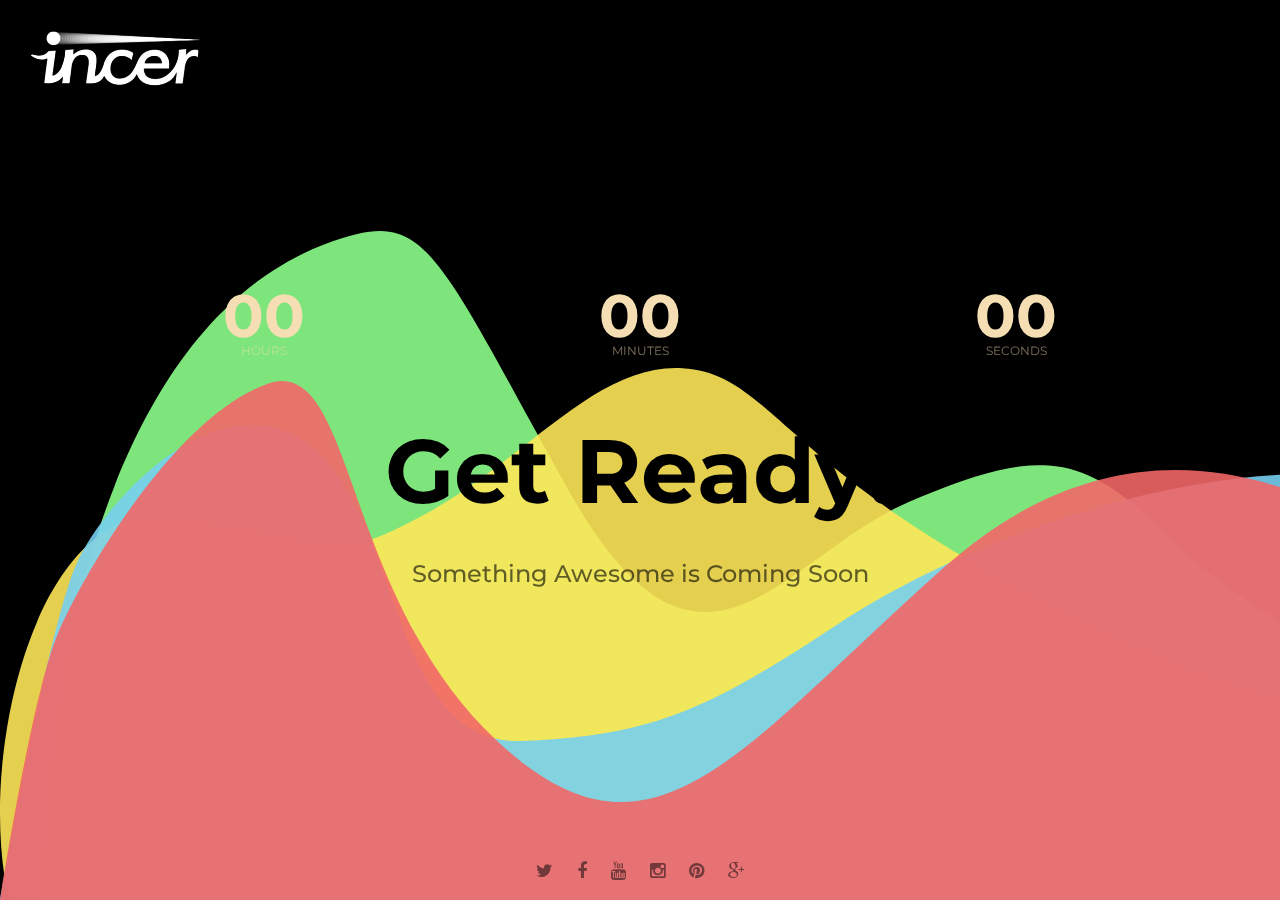
<file: coming-soon.html>
<!DOCTYPE html>

<html lang="en-US">
<head>
    <meta charset="UTF-8"/>
    <meta name="viewport" content="width=device-width, initial-scale=1.0">
    <meta name="author" content="ThemeStarz">

    <link href="assets/fonts/font-awesome.css" rel="stylesheet" type="text/css">
    <link href="assets/fonts/elegant-fonts.css" rel="stylesheet" type="text/css">
    <link href="https://fonts.googleapis.com/css?family=Montserrat:400,700" rel="stylesheet">
    <link rel="stylesheet" href="assets/bootstrap/css/bootstrap.css" type="text/css">
    <link rel="stylesheet" href="assets/css/magnific-popup.css" type="text/css">
    <link rel="stylesheet" href="assets/css/style.css" type="text/css">

    <title>Gomonetize G1</title>

    <style>
        body { background-color: black; }
    </style>

</head>

<body>
<div class="page-wrapper">
    <header>
        <div class="navigation animate">
            <a href="/index.html" data-target="#aboutsection" title="">
              <img src="images/logo.png" alt="" />
            </a>
        </div>
    </header>
    <div class="content-wrapper">
        <div class="content-main animate">
            <div class="container">
                <div class="center count-down animate" data-countdown-year="2023" data-countdown-month="07" data-countdown-day="1"></div>
                <h1 class="font-size-90">Get Ready!</h1>
                <h2 class="opacity-60">Something Awesome is Coming Soon</h2>
            </div>
            <!--end container-->
        </div>
        <!--end content-main-->
        <div class="background-wrapper">
            <div id="background-content">
                <ul class="parallax" id="scene">
                    <li class="layer opacity-90" data-depth="0.80"><img src="assets/img/parallax-4.svg" alt=""></li>
                    <li class="layer opacity-90" data-depth="0.60"><img src="assets/img/parallax-3.svg" alt=""></li>
                    <li class="layer opacity-90" data-depth="0.40"><img src="assets/img/parallax-2.svg" alt=""></li>
                    <li class="layer opacity-90" data-depth="0.20"><img src="assets/img/parallax-1.svg" alt=""></li>
                </ul>
            </div>
        </div>
        <!--end background-wrapper-->
    </div>
    <!--end content-wrapper-->
    <footer>
        <div class="social-icons animate">
            <a href="#"><i class="fa fa-twitter"></i></a>
            <a href="#"><i class="fa fa-facebook"></i></a>
            <a href="#"><i class="fa fa-youtube"></i></a>
            <a href="#"><i class="fa fa-instagram"></i></a>
            <a href="#"><i class="fa fa-pinterest"></i></a>
            <a href="#"><i class="fa fa-google-plus"></i></a>
        </div>
        <!--end social-icons-->
    </footer>
</div>
<!--end page-wrapper-->


<script  src="assets/js/jquery-2.2.1.min.js"></script>
<script  src="http://maps.google.com/maps/api/js"></script>
<script  src="assets/bootstrap/js/bootstrap.min.js"></script>
<script  src="assets/js/jquery.validate.min.js"></script>
<script  src="assets/js/jquery.magnific-popup.min.js"></script>
<script  src="assets/js/jquery.plugin.min.js"></script>
<script  src="assets/js/jquery.countdown.min.js"></script>
<script  src="assets/js/jquery.parallax.min.js"></script>
<script  src="assets/js/custom.js"></script>

<script>

    //  Map

    var latitude = 34.038405;
    var longitude = -117.946944;
    var markerImage = "assets/img/map-marker.png";
    var mapTheme = "light";
    var mapElement = "map";

    $(".modal").on("shown.bs.modal", function (e) {
        google.maps.event.addDomListener(window, 'load', simpleMap(latitude, longitude, markerImage, mapTheme, mapElement));
    });

    // Background

    $('#scene').parallax({
        calibrateX: true,
        calibrateY: true,
        originX: -1.0,
        scalarX: 1400
    });



</script>

</body>
</file>
<file: assets/fonts/elegant-fonts.css>
@font-face {
	font-family: 'ElegantIcons';
	src:url('fonts/ElegantIcons.eot');
	src:url('fonts/ElegantIcons.eot?#iefix') format('embedded-opentype'),
		url('fonts/ElegantIcons.woff') format('woff'),
		url('fonts/ElegantIcons.ttf') format('truetype'),
		url('fonts/ElegantIcons.svg#ElegantIcons') format('svg');
	font-weight: normal;
	font-style: normal;
}

/* Use the following CSS code if you want to use data attributes for inserting your icons */
[data-icon]:before {
	font-family: 'ElegantIcons';
	content: attr(data-icon);
	speak: none;
	font-weight: normal;
	font-variant: normal;
	text-transform: none;
	line-height: 1;
	-webkit-font-smoothing: antialiased;
	-moz-osx-font-smoothing: grayscale;
}

/* Use the following CSS code if you want to have a class per icon */
/*
Instead of a list of all class selectors,
you can use the generic selector below, but it's slower:
[class*="your-class-prefix"] {
*/
.arrow_up, .arrow_down, .arrow_left, .arrow_right, .arrow_left-up, .arrow_right-up, .arrow_right-down, .arrow_left-down, .arrow-up-down, .arrow_up-down_alt, .arrow_left-right_alt, .arrow_left-right, .arrow_expand_alt2, .arrow_expand_alt, .arrow_condense, .arrow_expand, .arrow_move, .arrow_carrot-up, .arrow_carrot-down, .arrow_carrot-left, .arrow_carrot-right, .arrow_carrot-2up, .arrow_carrot-2down, .arrow_carrot-2left, .arrow_carrot-2right, .arrow_carrot-up_alt2, .arrow_carrot-down_alt2, .arrow_carrot-left_alt2, .arrow_carrot-right_alt2, .arrow_carrot-2up_alt2, .arrow_carrot-2down_alt2, .arrow_carrot-2left_alt2, .arrow_carrot-2right_alt2, .arrow_triangle-up, .arrow_triangle-down, .arrow_triangle-left, .arrow_triangle-right, .arrow_triangle-up_alt2, .arrow_triangle-down_alt2, .arrow_triangle-left_alt2, .arrow_triangle-right_alt2, .arrow_back, .icon_minus-06, .icon_plus, .icon_close, .icon_check, .icon_minus_alt2, .icon_plus_alt2, .icon_close_alt2, .icon_check_alt2, .icon_zoom-out_alt, .icon_zoom-in_alt, .icon_search, .icon_box-empty, .icon_box-selected, .icon_minus-box, .icon_plus-box, .icon_box-checked, .icon_circle-empty, .icon_circle-slelected, .icon_stop_alt2, .icon_stop, .icon_pause_alt2, .icon_pause, .icon_menu, .icon_menu-square_alt2, .icon_menu-circle_alt2, .icon_ul, .icon_ol, .icon_adjust-horiz, .icon_adjust-vert, .icon_document_alt, .icon_documents_alt, .icon_pencil, .icon_pencil-edit_alt, .icon_pencil-edit, .icon_folder-alt, .icon_folder-open_alt, .icon_folder-add_alt, .icon_info_alt, .icon_error-oct_alt, .icon_error-circle_alt, .icon_error-triangle_alt, .icon_question_alt2, .icon_question, .icon_comment_alt, .icon_chat_alt, .icon_vol-mute_alt, .icon_volume-low_alt, .icon_volume-high_alt, .icon_quotations, .icon_quotations_alt2, .icon_clock_alt, .icon_lock_alt, .icon_lock-open_alt, .icon_key_alt, .icon_cloud_alt, .icon_cloud-upload_alt, .icon_cloud-download_alt, .icon_image, .icon_images, .icon_lightbulb_alt, .icon_gift_alt, .icon_house_alt, .icon_genius, .icon_mobile, .icon_tablet, .icon_laptop, .icon_desktop, .icon_camera_alt, .icon_mail_alt, .icon_cone_alt, .icon_ribbon_alt, .icon_bag_alt, .icon_creditcard, .icon_cart_alt, .icon_paperclip, .icon_tag_alt, .icon_tags_alt, .icon_trash_alt, .icon_cursor_alt, .icon_mic_alt, .icon_compass_alt, .icon_pin_alt, .icon_pushpin_alt, .icon_map_alt, .icon_drawer_alt, .icon_toolbox_alt, .icon_book_alt, .icon_calendar, .icon_film, .icon_table, .icon_contacts_alt, .icon_headphones, .icon_lifesaver, .icon_piechart, .icon_refresh, .icon_link_alt, .icon_link, .icon_loading, .icon_blocked, .icon_archive_alt, .icon_heart_alt, .icon_star_alt, .icon_star-half_alt, .icon_star, .icon_star-half, .icon_tools, .icon_tool, .icon_cog, .icon_cogs, .arrow_up_alt, .arrow_down_alt, .arrow_left_alt, .arrow_right_alt, .arrow_left-up_alt, .arrow_right-up_alt, .arrow_right-down_alt, .arrow_left-down_alt, .arrow_condense_alt, .arrow_expand_alt3, .arrow_carrot_up_alt, .arrow_carrot-down_alt, .arrow_carrot-left_alt, .arrow_carrot-right_alt, .arrow_carrot-2up_alt, .arrow_carrot-2dwnn_alt, .arrow_carrot-2left_alt, .arrow_carrot-2right_alt, .arrow_triangle-up_alt, .arrow_triangle-down_alt, .arrow_triangle-left_alt, .arrow_triangle-right_alt, .icon_minus_alt, .icon_plus_alt, .icon_close_alt, .icon_check_alt, .icon_zoom-out, .icon_zoom-in, .icon_stop_alt, .icon_menu-square_alt, .icon_menu-circle_alt, .icon_document, .icon_documents, .icon_pencil_alt, .icon_folder, .icon_folder-open, .icon_folder-add, .icon_folder_upload, .icon_folder_download, .icon_info, .icon_error-circle, .icon_error-oct, .icon_error-triangle, .icon_question_alt, .icon_comment, .icon_chat, .icon_vol-mute, .icon_volume-low, .icon_volume-high, .icon_quotations_alt, .icon_clock, .icon_lock, .icon_lock-open, .icon_key, .icon_cloud, .icon_cloud-upload, .icon_cloud-download, .icon_lightbulb, .icon_gift, .icon_house, .icon_camera, .icon_mail, .icon_cone, .icon_ribbon, .icon_bag, .icon_cart, .icon_tag, .icon_tags, .icon_trash, .icon_cursor, .icon_mic, .icon_compass, .icon_pin, .icon_pushpin, .icon_map, .icon_drawer, .icon_toolbox, .icon_book, .icon_contacts, .icon_archive, .icon_heart, .icon_profile, .icon_group, .icon_grid-2x2, .icon_grid-3x3, .icon_music, .icon_pause_alt, .icon_phone, .icon_upload, .icon_download, .social_facebook, .social_twitter, .social_pinterest, .social_googleplus, .social_tumblr, .social_tumbleupon, .social_wordpress, .social_instagram, .social_dribbble, .social_vimeo, .social_linkedin, .social_rss, .social_deviantart, .social_share, .social_myspace, .social_skype, .social_youtube, .social_picassa, .social_googledrive, .social_flickr, .social_blogger, .social_spotify, .social_delicious, .social_facebook_circle, .social_twitter_circle, .social_pinterest_circle, .social_googleplus_circle, .social_tumblr_circle, .social_stumbleupon_circle, .social_wordpress_circle, .social_instagram_circle, .social_dribbble_circle, .social_vimeo_circle, .social_linkedin_circle, .social_rss_circle, .social_deviantart_circle, .social_share_circle, .social_myspace_circle, .social_skype_circle, .social_youtube_circle, .social_picassa_circle, .social_googledrive_alt2, .social_flickr_circle, .social_blogger_circle, .social_spotify_circle, .social_delicious_circle, .social_facebook_square, .social_twitter_square, .social_pinterest_square, .social_googleplus_square, .social_tumblr_square, .social_stumbleupon_square, .social_wordpress_square, .social_instagram_square, .social_dribbble_square, .social_vimeo_square, .social_linkedin_square, .social_rss_square, .social_deviantart_square, .social_share_square, .social_myspace_square, .social_skype_square, .social_youtube_square, .social_picassa_square, .social_googledrive_square, .social_flickr_square, .social_blogger_square, .social_spotify_square, .social_delicious_square, .icon_printer, .icon_calulator, .icon_building, .icon_floppy, .icon_drive, .icon_search-2, .icon_id, .icon_id-2, .icon_puzzle, .icon_like, .icon_dislike, .icon_mug, .icon_currency, .icon_wallet, .icon_pens, .icon_easel, .icon_flowchart, .icon_datareport, .icon_briefcase, .icon_shield, .icon_percent, .icon_globe, .icon_globe-2, .icon_target, .icon_hourglass, .icon_balance, .icon_rook, .icon_printer-alt, .icon_calculator_alt, .icon_building_alt, .icon_floppy_alt, .icon_drive_alt, .icon_search_alt, .icon_id_alt, .icon_id-2_alt, .icon_puzzle_alt, .icon_like_alt, .icon_dislike_alt, .icon_mug_alt, .icon_currency_alt, .icon_wallet_alt, .icon_pens_alt, .icon_easel_alt, .icon_flowchart_alt, .icon_datareport_alt, .icon_briefcase_alt, .icon_shield_alt, .icon_percent_alt, .icon_globe_alt, .icon_clipboard {
	font-family: 'ElegantIcons';
	speak: none;
	font-style: normal;
	font-weight: normal;
	font-variant: normal;
	text-transform: none;
	line-height: 1;
	-webkit-font-smoothing: antialiased;
}
.arrow_up:before {
	content: "\21";
}
.arrow_down:before {
	content: "\22";
}
.arrow_left:before {
	content: "\23";
}
.arrow_right:before {
	content: "\24";
}
.arrow_left-up:before {
	content: "\25";
}
.arrow_right-up:before {
	content: "\26";
}
.arrow_right-down:before {
	content: "\27";
}
.arrow_left-down:before {
	content: "\28";
}
.arrow-up-down:before {
	content: "\29";
}
.arrow_up-down_alt:before {
	content: "\2a";
}
.arrow_left-right_alt:before {
	content: "\2b";
}
.arrow_left-right:before {
	content: "\2c";
}
.arrow_expand_alt2:before {
	content: "\2d";
}
.arrow_expand_alt:before {
	content: "\2e";
}
.arrow_condense:before {
	content: "\2f";
}
.arrow_expand:before {
	content: "\30";
}
.arrow_move:before {
	content: "\31";
}
.arrow_carrot-up:before {
	content: "\32";
}
.arrow_carrot-down:before {
	content: "\33";
}
.arrow_carrot-left:before {
	content: "\34";
}
.arrow_carrot-right:before {
	content: "\35";
}
.arrow_carrot-2up:before {
	content: "\36";
}
.arrow_carrot-2down:before {
	content: "\37";
}
.arrow_carrot-2left:before {
	content: "\38";
}
.arrow_carrot-2right:before {
	content: "\39";
}
.arrow_carrot-up_alt2:before {
	content: "\3a";
}
.arrow_carrot-down_alt2:before {
	content: "\3b";
}
.arrow_carrot-left_alt2:before {
	content: "\3c";
}
.arrow_carrot-right_alt2:before {
	content: "\3d";
}
.arrow_carrot-2up_alt2:before {
	content: "\3e";
}
.arrow_carrot-2down_alt2:before {
	content: "\3f";
}
.arrow_carrot-2left_alt2:before {
	content: "\40";
}
.arrow_carrot-2right_alt2:before {
	content: "\41";
}
.arrow_triangle-up:before {
	content: "\42";
}
.arrow_triangle-down:before {
	content: "\43";
}
.arrow_triangle-left:before {
	content: "\44";
}
.arrow_triangle-right:before {
	content: "\45";
}
.arrow_triangle-up_alt2:before {
	content: "\46";
}
.arrow_triangle-down_alt2:before {
	content: "\47";
}
.arrow_triangle-left_alt2:before {
	content: "\48";
}
.arrow_triangle-right_alt2:before {
	content: "\49";
}
.arrow_back:before {
	content: "\4a";
}
.icon_minus-06:before {
	content: "\4b";
}
.icon_plus:before {
	content: "\4c";
}
.icon_close:before {
	content: "\4d";
}
.icon_check:before {
	content: "\4e";
}
.icon_minus_alt2:before {
	content: "\4f";
}
.icon_plus_alt2:before {
	content: "\50";
}
.icon_close_alt2:before {
	content: "\51";
}
.icon_check_alt2:before {
	content: "\52";
}
.icon_zoom-out_alt:before {
	content: "\53";
}
.icon_zoom-in_alt:before {
	content: "\54";
}
.icon_search:before {
	content: "\55";
}
.icon_box-empty:before {
	content: "\56";
}
.icon_box-selected:before {
	content: "\57";
}
.icon_minus-box:before {
	content: "\58";
}
.icon_plus-box:before {
	content: "\59";
}
.icon_box-checked:before {
	content: "\5a";
}
.icon_circle-empty:before {
	content: "\5b";
}
.icon_circle-slelected:before {
	content: "\5c";
}
.icon_stop_alt2:before {
	content: "\5d";
}
.icon_stop:before {
	content: "\5e";
}
.icon_pause_alt2:before {
	content: "\5f";
}
.icon_pause:before {
	content: "\60";
}
.icon_menu:before {
	content: "\61";
}
.icon_menu-square_alt2:before {
	content: "\62";
}
.icon_menu-circle_alt2:before {
	content: "\63";
}
.icon_ul:before {
	content: "\64";
}
.icon_ol:before {
	content: "\65";
}
.icon_adjust-horiz:before {
	content: "\66";
}
.icon_adjust-vert:before {
	content: "\67";
}
.icon_document_alt:before {
	content: "\68";
}
.icon_documents_alt:before {
	content: "\69";
}
.icon_pencil:before {
	content: "\6a";
}
.icon_pencil-edit_alt:before {
	content: "\6b";
}
.icon_pencil-edit:before {
	content: "\6c";
}
.icon_folder-alt:before {
	content: "\6d";
}
.icon_folder-open_alt:before {
	content: "\6e";
}
.icon_folder-add_alt:before {
	content: "\6f";
}
.icon_info_alt:before {
	content: "\70";
}
.icon_error-oct_alt:before {
	content: "\71";
}
.icon_error-circle_alt:before {
	content: "\72";
}
.icon_error-triangle_alt:before {
	content: "\73";
}
.icon_question_alt2:before {
	content: "\74";
}
.icon_question:before {
	content: "\75";
}
.icon_comment_alt:before {
	content: "\76";
}
.icon_chat_alt:before {
	content: "\77";
}
.icon_vol-mute_alt:before {
	content: "\78";
}
.icon_volume-low_alt:before {
	content: "\79";
}
.icon_volume-high_alt:before {
	content: "\7a";
}
.icon_quotations:before {
	content: "\7b";
}
.icon_quotations_alt2:before {
	content: "\7c";
}
.icon_clock_alt:before {
	content: "\7d";
}
.icon_lock_alt:before {
	content: "\7e";
}
.icon_lock-open_alt:before {
	content: "\e000";
}
.icon_key_alt:before {
	content: "\e001";
}
.icon_cloud_alt:before {
	content: "\e002";
}
.icon_cloud-upload_alt:before {
	content: "\e003";
}
.icon_cloud-download_alt:before {
	content: "\e004";
}
.icon_image:before {
	content: "\e005";
}
.icon_images:before {
	content: "\e006";
}
.icon_lightbulb_alt:before {
	content: "\e007";
}
.icon_gift_alt:before {
	content: "\e008";
}
.icon_house_alt:before {
	content: "\e009";
}
.icon_genius:before {
	content: "\e00a";
}
.icon_mobile:before {
	content: "\e00b";
}
.icon_tablet:before {
	content: "\e00c";
}
.icon_laptop:before {
	content: "\e00d";
}
.icon_desktop:before {
	content: "\e00e";
}
.icon_camera_alt:before {
	content: "\e00f";
}
.icon_mail_alt:before {
	content: "\e010";
}
.icon_cone_alt:before {
	content: "\e011";
}
.icon_ribbon_alt:before {
	content: "\e012";
}
.icon_bag_alt:before {
	content: "\e013";
}
.icon_creditcard:before {
	content: "\e014";
}
.icon_cart_alt:before {
	content: "\e015";
}
.icon_paperclip:before {
	content: "\e016";
}
.icon_tag_alt:before {
	content: "\e017";
}
.icon_tags_alt:before {
	content: "\e018";
}
.icon_trash_alt:before {
	content: "\e019";
}
.icon_cursor_alt:before {
	content: "\e01a";
}
.icon_mic_alt:before {
	content: "\e01b";
}
.icon_compass_alt:before {
	content: "\e01c";
}
.icon_pin_alt:before {
	content: "\e01d";
}
.icon_pushpin_alt:before {
	content: "\e01e";
}
.icon_map_alt:before {
	content: "\e01f";
}
.icon_drawer_alt:before {
	content: "\e020";
}
.icon_toolbox_alt:before {
	content: "\e021";
}
.icon_book_alt:before {
	content: "\e022";
}
.icon_calendar:before {
	content: "\e023";
}
.icon_film:before {
	content: "\e024";
}
.icon_table:before {
	content: "\e025";
}
.icon_contacts_alt:before {
	content: "\e026";
}
.icon_headphones:before {
	content: "\e027";
}
.icon_lifesaver:before {
	content: "\e028";
}
.icon_piechart:before {
	content: "\e029";
}
.icon_refresh:before {
	content: "\e02a";
}
.icon_link_alt:before {
	content: "\e02b";
}
.icon_link:before {
	content: "\e02c";
}
.icon_loading:before {
	content: "\e02d";
}
.icon_blocked:before {
	content: "\e02e";
}
.icon_archive_alt:before {
	content: "\e02f";
}
.icon_heart_alt:before {
	content: "\e030";
}
.icon_star_alt:before {
	content: "\e031";
}
.icon_star-half_alt:before {
	content: "\e032";
}
.icon_star:before {
	content: "\e033";
}
.icon_star-half:before {
	content: "\e034";
}
.icon_tools:before {
	content: "\e035";
}
.icon_tool:before {
	content: "\e036";
}
.icon_cog:before {
	content: "\e037";
}
.icon_cogs:before {
	content: "\e038";
}
.arrow_up_alt:before {
	content: "\e039";
}
.arrow_down_alt:before {
	content: "\e03a";
}
.arrow_left_alt:before {
	content: "\e03b";
}
.arrow_right_alt:before {
	content: "\e03c";
}
.arrow_left-up_alt:before {
	content: "\e03d";
}
.arrow_right-up_alt:before {
	content: "\e03e";
}
.arrow_right-down_alt:before {
	content: "\e03f";
}
.arrow_left-down_alt:before {
	content: "\e040";
}
.arrow_condense_alt:before {
	content: "\e041";
}
.arrow_expand_alt3:before {
	content: "\e042";
}
.arrow_carrot_up_alt:before {
	content: "\e043";
}
.arrow_carrot-down_alt:before {
	content: "\e044";
}
.arrow_carrot-left_alt:before {
	content: "\e045";
}
.arrow_carrot-right_alt:before {
	content: "\e046";
}
.arrow_carrot-2up_alt:before {
	content: "\e047";
}
.arrow_carrot-2dwnn_alt:before {
	content: "\e048";
}
.arrow_carrot-2left_alt:before {
	content: "\e049";
}
.arrow_carrot-2right_alt:before {
	content: "\e04a";
}
.arrow_triangle-up_alt:before {
	content: "\e04b";
}
.arrow_triangle-down_alt:before {
	content: "\e04c";
}
.arrow_triangle-left_alt:before {
	content: "\e04d";
}
.arrow_triangle-right_alt:before {
	content: "\e04e";
}
.icon_minus_alt:before {
	content: "\e04f";
}
.icon_plus_alt:before {
	content: "\e050";
}
.icon_close_alt:before {
	content: "\e051";
}
.icon_check_alt:before {
	content: "\e052";
}
.icon_zoom-out:before {
	content: "\e053";
}
.icon_zoom-in:before {
	content: "\e054";
}
.icon_stop_alt:before {
	content: "\e055";
}
.icon_menu-square_alt:before {
	content: "\e056";
}
.icon_menu-circle_alt:before {
	content: "\e057";
}
.icon_document:before {
	content: "\e058";
}
.icon_documents:before {
	content: "\e059";
}
.icon_pencil_alt:before {
	content: "\e05a";
}
.icon_folder:before {
	content: "\e05b";
}
.icon_folder-open:before {
	content: "\e05c";
}
.icon_folder-add:before {
	content: "\e05d";
}
.icon_folder_upload:before {
	content: "\e05e";
}
.icon_folder_download:before {
	content: "\e05f";
}
.icon_info:before {
	content: "\e060";
}
.icon_error-circle:before {
	content: "\e061";
}
.icon_error-oct:before {
	content: "\e062";
}
.icon_error-triangle:before {
	content: "\e063";
}
.icon_question_alt:before {
	content: "\e064";
}
.icon_comment:before {
	content: "\e065";
}
.icon_chat:before {
	content: "\e066";
}
.icon_vol-mute:before {
	content: "\e067";
}
.icon_volume-low:before {
	content: "\e068";
}
.icon_volume-high:before {
	content: "\e069";
}
.icon_quotations_alt:before {
	content: "\e06a";
}
.icon_clock:before {
	content: "\e06b";
}
.icon_lock:before {
	content: "\e06c";
}
.icon_lock-open:before {
	content: "\e06d";
}
.icon_key:before {
	content: "\e06e";
}
.icon_cloud:before {
	content: "\e06f";
}
.icon_cloud-upload:before {
	content: "\e070";
}
.icon_cloud-download:before {
	content: "\e071";
}
.icon_lightbulb:before {
	content: "\e072";
}
.icon_gift:before {
	content: "\e073";
}
.icon_house:before {
	content: "\e074";
}
.icon_camera:before {
	content: "\e075";
}
.icon_mail:before {
	content: "\e076";
}
.icon_cone:before {
	content: "\e077";
}
.icon_ribbon:before {
	content: "\e078";
}
.icon_bag:before {
	content: "\e079";
}
.icon_cart:before {
	content: "\e07a";
}
.icon_tag:before {
	content: "\e07b";
}
.icon_tags:before {
	content: "\e07c";
}
.icon_trash:before {
	content: "\e07d";
}
.icon_cursor:before {
	content: "\e07e";
}
.icon_mic:before {
	content: "\e07f";
}
.icon_compass:before {
	content: "\e080";
}
.icon_pin:before {
	content: "\e081";
}
.icon_pushpin:before {
	content: "\e082";
}
.icon_map:before {
	content: "\e083";
}
.icon_drawer:before {
	content: "\e084";
}
.icon_toolbox:before {
	content: "\e085";
}
.icon_book:before {
	content: "\e086";
}
.icon_contacts:before {
	content: "\e087";
}
.icon_archive:before {
	content: "\e088";
}
.icon_heart:before {
	content: "\e089";
}
.icon_profile:before {
	content: "\e08a";
}
.icon_group:before {
	content: "\e08b";
}
.icon_grid-2x2:before {
	content: "\e08c";
}
.icon_grid-3x3:before {
	content: "\e08d";
}
.icon_music:before {
	content: "\e08e";
}
.icon_pause_alt:before {
	content: "\e08f";
}
.icon_phone:before {
	content: "\e090";
}
.icon_upload:before {
	content: "\e091";
}
.icon_download:before {
	content: "\e092";
}
.social_facebook:before {
	content: "\e093";
}
.social_twitter:before {
	content: "\e094";
}
.social_pinterest:before {
	content: "\e095";
}
.social_googleplus:before {
	content: "\e096";
}
.social_tumblr:before {
	content: "\e097";
}
.social_tumbleupon:before {
	content: "\e098";
}
.social_wordpress:before {
	content: "\e099";
}
.social_instagram:before {
	content: "\e09a";
}
.social_dribbble:before {
	content: "\e09b";
}
.social_vimeo:before {
	content: "\e09c";
}
.social_linkedin:before {
	content: "\e09d";
}
.social_rss:before {
	content: "\e09e";
}
.social_deviantart:before {
	content: "\e09f";
}
.social_share:before {
	content: "\e0a0";
}
.social_myspace:before {
	content: "\e0a1";
}
.social_skype:before {
	content: "\e0a2";
}
.social_youtube:before {
	content: "\e0a3";
}
.social_picassa:before {
	content: "\e0a4";
}
.social_googledrive:before {
	content: "\e0a5";
}
.social_flickr:before {
	content: "\e0a6";
}
.social_blogger:before {
	content: "\e0a7";
}
.social_spotify:before {
	content: "\e0a8";
}
.social_delicious:before {
	content: "\e0a9";
}
.social_facebook_circle:before {
	content: "\e0aa";
}
.social_twitter_circle:before {
	content: "\e0ab";
}
.social_pinterest_circle:before {
	content: "\e0ac";
}
.social_googleplus_circle:before {
	content: "\e0ad";
}
.social_tumblr_circle:before {
	content: "\e0ae";
}
.social_stumbleupon_circle:before {
	content: "\e0af";
}
.social_wordpress_circle:before {
	content: "\e0b0";
}
.social_instagram_circle:before {
	content: "\e0b1";
}
.social_dribbble_circle:before {
	content: "\e0b2";
}
.social_vimeo_circle:before {
	content: "\e0b3";
}
.social_linkedin_circle:before {
	content: "\e0b4";
}
.social_rss_circle:before {
	content: "\e0b5";
}
.social_deviantart_circle:before {
	content: "\e0b6";
}
.social_share_circle:before {
	content: "\e0b7";
}
.social_myspace_circle:before {
	content: "\e0b8";
}
.social_skype_circle:before {
	content: "\e0b9";
}
.social_youtube_circle:before {
	content: "\e0ba";
}
.social_picassa_circle:before {
	content: "\e0bb";
}
.social_googledrive_alt2:before {
	content: "\e0bc";
}
.social_flickr_circle:before {
	content: "\e0bd";
}
.social_blogger_circle:before {
	content: "\e0be";
}
.social_spotify_circle:before {
	content: "\e0bf";
}
.social_delicious_circle:before {
	content: "\e0c0";
}
.social_facebook_square:before {
	content: "\e0c1";
}
.social_twitter_square:before {
	content: "\e0c2";
}
.social_pinterest_square:before {
	content: "\e0c3";
}
.social_googleplus_square:before {
	content: "\e0c4";
}
.social_tumblr_square:before {
	content: "\e0c5";
}
.social_stumbleupon_square:before {
	content: "\e0c6";
}
.social_wordpress_square:before {
	content: "\e0c7";
}
.social_instagram_square:before {
	content: "\e0c8";
}
.social_dribbble_square:before {
	content: "\e0c9";
}
.social_vimeo_square:before {
	content: "\e0ca";
}
.social_linkedin_square:before {
	content: "\e0cb";
}
.social_rss_square:before {
	content: "\e0cc";
}
.social_deviantart_square:before {
	content: "\e0cd";
}
.social_share_square:before {
	content: "\e0ce";
}
.social_myspace_square:before {
	content: "\e0cf";
}
.social_skype_square:before {
	content: "\e0d0";
}
.social_youtube_square:before {
	content: "\e0d1";
}
.social_picassa_square:before {
	content: "\e0d2";
}
.social_googledrive_square:before {
	content: "\e0d3";
}
.social_flickr_square:before {
	content: "\e0d4";
}
.social_blogger_square:before {
	content: "\e0d5";
}
.social_spotify_square:before {
	content: "\e0d6";
}
.social_delicious_square:before {
	content: "\e0d7";
}
.icon_printer:before {
	content: "\e103";
}
.icon_calulator:before {
	content: "\e0ee";
}
.icon_building:before {
	content: "\e0ef";
}
.icon_floppy:before {
	content: "\e0e8";
}
.icon_drive:before {
	content: "\e0ea";
}
.icon_search-2:before {
	content: "\e101";
}
.icon_id:before {
	content: "\e107";
}
.icon_id-2:before {
	content: "\e108";
}
.icon_puzzle:before {
	content: "\e102";
}
.icon_like:before {
	content: "\e106";
}
.icon_dislike:before {
	content: "\e0eb";
}
.icon_mug:before {
	content: "\e105";
}
.icon_currency:before {
	content: "\e0ed";
}
.icon_wallet:before {
	content: "\e100";
}
.icon_pens:before {
	content: "\e104";
}
.icon_easel:before {
	content: "\e0e9";
}
.icon_flowchart:before {
	content: "\e109";
}
.icon_datareport:before {
	content: "\e0ec";
}
.icon_briefcase:before {
	content: "\e0fe";
}
.icon_shield:before {
	content: "\e0f6";
}
.icon_percent:before {
	content: "\e0fb";
}
.icon_globe:before {
	content: "\e0e2";
}
.icon_globe-2:before {
	content: "\e0e3";
}
.icon_target:before {
	content: "\e0f5";
}
.icon_hourglass:before {
	content: "\e0e1";
}
.icon_balance:before {
	content: "\e0ff";
}
.icon_rook:before {
	content: "\e0f8";
}
.icon_printer-alt:before {
	content: "\e0fa";
}
.icon_calculator_alt:before {
	content: "\e0e7";
}
.icon_building_alt:before {
	content: "\e0fd";
}
.icon_floppy_alt:before {
	content: "\e0e4";
}
.icon_drive_alt:before {
	content: "\e0e5";
}
.icon_search_alt:before {
	content: "\e0f7";
}
.icon_id_alt:before {
	content: "\e0e0";
}
.icon_id-2_alt:before {
	content: "\e0fc";
}
.icon_puzzle_alt:before {
	content: "\e0f9";
}
.icon_like_alt:before {
	content: "\e0dd";
}
.icon_dislike_alt:before {
	content: "\e0f1";
}
.icon_mug_alt:before {
	content: "\e0dc";
}
.icon_currency_alt:before {
	content: "\e0f3";
}
.icon_wallet_alt:before {
	content: "\e0d8";
}
.icon_pens_alt:before {
	content: "\e0db";
}
.icon_easel_alt:before {
	content: "\e0f0";
}
.icon_flowchart_alt:before {
	content: "\e0df";
}
.icon_datareport_alt:before {
	content: "\e0f2";
}
.icon_briefcase_alt:before {
	content: "\e0f4";
}
.icon_shield_alt:before {
	content: "\e0d9";
}
.icon_percent_alt:before {
	content: "\e0da";
}
.icon_globe_alt:before {
	content: "\e0de";
}
.icon_clipboard:before {
	content: "\e0e6";
}


	.glyph {
		float: left;
		text-align: center;
		padding: .75em;
		margin: .4em 1.5em .75em 0;
		width: 6em;
text-shadow: none;
	}
        .glyph_big {
        font-size: 128px;
        color: #59c5dc;
        float: left;
        margin-right: 20px;
        }

        .glyph div { padding-bottom: 10px;}

	.glyph input {
		font-family: consolas, monospace;
		font-size: 12px;
		width: 100%;
		text-align: center;
		border: 0;
		box-shadow: 0 0 0 1px #ccc;
		padding: .2em;
                -moz-border-radius: 5px;
                -webkit-border-radius: 5px;
	}
	.centered {
		margin-left: auto;
		margin-right: auto;
	}
	.glyph .fs1 {
		font-size: 2em;
	}
</file>
<file: assets/css/style.css>
/*----------------------------------------------------------------------------------------------------------------------
Project:	    CreaSoon
Version:        1.0.0

Default Color   #000;

Body copy:		'Monsterat', sans-serif; 14px;
Headers:		'Monsterat', sans-serif;

----------------------------------------------------------------------------------------------------------------------*/

/*----------------------------------------------------------------------------------------------------------------------
[Table of contents]

A. Basic Styling
  -- Styling

B. Helpers
  -- Animations
  -- Universal Classes

C. Components
  -- Background
  -- Box
  -- Content wrapper
  -- Count-down
  -- Footer
  -- Forms
  -- Header
  -- Magnific popup
  -- Map
  -- Modal
  -- Page wrapper
  -- Parallax
  -- Person
  -- Skill
  -- Social icons
  -- Work;

----------------------------------------------------------------------------------------------------------------------*/

/***********************************************************************************************************************
A. Basic Styling
***********************************************************************************************************************/

body, html {
    height: 100%;
    font-family: 'Montserrat', sans-serif;
    font-size: 1rem;
    overflow: hidden;
    position: relative;
    margin-right: 0 !important;
    margin: 0;
    background-color: #000;
    color: wheat;
}

a {
    transition: .4s ease;
    outline: none !important;
    color: #000;
}

a:hover, a:focus, a:active {
    text-decoration: none;
}

a.icon i {
    margin-right: .375rem;
    margin-left: .375rem;
}

dl dt {
    float: left;
}

dl dd {
    text-align: right;
    margin-bottom: .375rem;
}

h1 {
    font-size: 5rem;
    font-weight: bold;
}

h2 {
    font-size: 1.5rem;
}

h4 {
    font-size: 1.125rem;
    font-weight: bold;
}

h5 {
    font-size: .875rem;
}

p {
    opacity: .6;
}

img {
    max-width: 100%;
}

section {
    margin-bottom: 2.5rem;
}



/***********************************************************************************************************************
B. Helpers
***********************************************************************************************************************/

/* Animate */

.animate {
    transition: .6s;
    opacity: 0;
    transform: scale(.98);
}

.animate.idle {
    opacity: 1;
    transform: scale(1);
}

.background-wrapper, .active-slider {
    position: absolute;
    top: 0;
    left: 0;
    width: 100%;
    height: 100%;
    z-index: 0;
    overflow: hidden;
}

.background-wrapper img, .active-slider img {
    width: 100%;
    height: auto;
}

.background-wrapper .map, .active-slider .map {
    height: 100%;
}

.background-wrapper .background-color, .active-slider .background-color {
    position: absolute;
    top: 0;
    left: 0;
    width: 100%;
    height: 100%;
    z-index: -2;
}

.background-wrapper .background-color.background-color-white,
.active-slider .background-color.background-color-white {
    background-color: #fff;
}

.background-wrapper .background-color.background-color-black,
.active-slider .background-color.background-color-black {
    background-color: #000;
}

.bg-transfer {
    background-size: cover;
    background-position: center center;
    position: absolute;
    top: 0;
    left: 0;
    height: 100%;
    overflow: hidden;
    z-index: -1;
    width: 100%;
}

.bg-transfer img {
    display: none !important;
}

.bg-transfer.bg-fixed {
    background-attachment: fixed;
    background-size: 100%;
    background-position: top center;
}

.center {
    text-align: center;
}

.note {
    opacity: .4;
    font-size: .75rem;
    margin: .5rem 0;
}

.shadow {
    box-shadow: 0 .0625rem .625rem rgba(0, 0, 0, .07);
}

.font-size-10 {
    font-size: .625rem;
}

.font-size-20 {
    font-size: 1.25rem;
}

.font-size-30 {
    font-size: 1.875rem;
}

.font-size-40 {
    font-size: 2.5rem;
}

.font-size-50 {
    font-size: 3.125rem;
}

.font-size-60 {
    font-size: 3.75rem;
}

.font-size-70 {
    font-size: 4.375rem;
}

.font-size-80 {
    font-size: 5rem;
}

.font-size-90 {
    font-size: 5.625rem;
    color: black;
}

.font-size-100 {
    font-size: 6.25rem;
}

.font-size-110 {
    font-size: 6.875rem;
}

.font-size-120 {
    font-size: 7.5rem;
}

.opacity-90 {
    opacity: .9;
}

.opacity-80 {
    opacity: .8;
}

.opacity-70 {
    opacity: .7;
}

.opacity-60 {
    opacity: .6;
    color: #000;
}

.opacity-50 {
    opacity: .5;
}

.opacity-40 {
    opacity: .4;
}

.opacity-30 {
    opacity: .3;
}

.opacity-20 {
    opacity: .2;
}

.opacity-19 {
    opacity: .19;
}

.opacity-18 {
    opacity: .18;
}

.opacity-17 {
    opacity: .17;
}

.opacity-16 {
    opacity: .16;
}

.opacity-15 {
    opacity: .15;
}

.opacity-14 {
    opacity: .14;
}

.opacity-13 {
    opacity: .13;
}

.opacity-12 {
    opacity: .12;
}

.opacity-11 {
    opacity: .11;
}

.opacity-10 {
    opacity: .1;
}

.opacity-9 {
    opacity: .09;
}

.opacity-8 {
    opacity: .08;
}

.opacity-7 {
    opacity: .07;
}

.opacity-6 {
    opacity: .06;
}

.opacity-5 {
    opacity: .05;
}

.opacity-4 {
    opacity: .04;
}

.opacity-3 {
    opacity: .03;
}

.opacity-2 {
    opacity: .02;
}

.opacity-1 {
    opacity: .01;
}

.opacity-0 {
    opacity: ;
}

/***********************************************************************************************************************
C. Components
***********************************************************************************************************************/

/* Background */

#background-content {
    height: 100%;
    width: 100%;
}

/* -- Box */

.box {
    margin-bottom: 1.875rem;
}

.box .icon {
    margin-top: .9375rem;
}

/* -- Content Wrapper */

.content-wrapper {
    display: table;
    height: 100%;
    width: 100%;
    position: absolute;
}

.content-wrapper .content-main {
    text-align: center;
    z-index: 1;
    pointer-events: none;
    display: table-cell;
    vertical-align: middle;
    position: relative;
}

.content-wrapper .content-main h1 {
    margin-bottom: 2.5rem;
}

.content-wrapper .content-main h2 {
    margin-top: 1.25rem;
    margin-bottom: 2.5rem;
}

.content-wrapper .content-main form {
    pointer-events: auto;
    margin-top: 1.875rem;
    margin-bottom: 1.25rem;
}

.content-wrapper .content-main .container {
    z-index: 1;
    position: relative;
}

/* -- Count Down */

.count-down {
    margin-bottom: 3.75rem;
}

.count-down .countdown-row {
    width: 100%;
}

.count-down .countdown-row.countdown-show4 .countdown-section {
    width: 25%;
}

.count-down .countdown-row.countdown-show3 .countdown-section {
    width: 33%;
}

.count-down .countdown-row.countdown-show2 .countdown-section {
    width: 50%;
}

.count-down .countdown-row.countdown-show1 .countdown-section {
    width: 100%;
}

.count-down .countdown-row .countdown-section {
    display: inline-block;
    position: relative;
}

.count-down .countdown-row .countdown-amount {
    font-size: 3.75rem;
    font-weight: bold;
    display: block;
    margin-bottom: -1.25rem;
    position: relative;
}

.count-down .countdown-row .countdown-period {
    opacity: .5;
    font-size: .75rem;
    text-transform: uppercase;
}

/* -- Footer */

footer {
    position: absolute;
    bottom: .625rem;
    text-align: center;
    width: 100%;
}

footer .social-icons a {
    opacity: .5;
    color: #000;
    padding: .3125rem .625rem;
    display: inline-block;
    font-size: 1.125rem;
}

footer .social-icons a:hover {
    opacity: 1;
}

input[type="text"], input[type="email"], input[type="date"], input[type="time"],
input[type="search"], input[type="password"], input[type="number"],
input[type="tel"], textarea.form-control {
    border-radius: 0;
    transition: .3s;
    box-shadow: none;
    -webkit-appearance: none;
    background-color: rgba(0, 0, 0, .03);
    border: 0 solid transparent;
    color: rgba(0, 0, 0, .6);
    outline: none !important;
    padding-top: .75rem;
    padding-bottom: .75rem;
    padding-left: .75rem;
    padding-right: .75rem;
    width: 100%;
    height: inherit;
    font-size: .875rem;
}

input[type="text"]:active, input[type="text"]:focus, input[type="email"]:active,
input[type="email"]:focus, input[type="date"]:active, input[type="date"]:focus,
input[type="time"]:active, input[type="time"]:focus, input[type="search"]:active,
input[type="search"]:focus, input[type="password"]:active,
input[type="password"]:focus, input[type="number"]:active,
input[type="number"]:focus, input[type="tel"]:active, input[type="tel"]:focus,
textarea.form-control:active, textarea.form-control:focus {
    box-shadow: none;
    background-color: rgba(0, 0, 0, .06);
    border-color: #fff;
}

input[type="text"]:hover, input[type="email"]:hover, input[type="date"]:hover,
input[type="time"]:hover, input[type="search"]:hover,
input[type="password"]:hover, input[type="number"]:hover,
input[type="tel"]:hover, textarea.form-control:hover {
    box-shadow: none;
    background-color: rgba(0, 0, 0, .06);
}

form.has-background {
    border-radius: .3125rem;
    background-color: rgba(0, 0, 0, .3);
    padding: 1.25rem;
}

form.submitted .status {
    transform: scale(1);
}

form.submitted .form-group, form.submitted .input-group {
    pointer-events: none;
}

form .status {
    transform: scale(.1);
    transition: .4s ease;
    top: -1.25rem;
    right: -1.25rem;
    position: absolute;
}

form .status .status-icon {
    border-radius: 50%;
    transition: .4s ease;
    width: 2.5rem;
    height: 2.5rem;
    background-color: grey;
    color: #fff;
    text-align: center;
    line-height: 2.5rem;
}

form .status .status-icon.valid {
    background-color: #50aa8d;
}

form .status .status-icon.invalid {
    background-color: #e45544;
}

form .status i {
    font-size: 1.125rem;
}

.form ::-webkit-input-placeholder {
    color: rgba(0, 0, 0, .3);
}

.form :-moz-placeholder {
    color: rgba(0, 0, 0, .3);
}

.form ::-moz-placeholder {
    color: rgba(0, 0, 0, .3);
}

.form :-ms-input-placeholder {
    color: rgba(0, 0, 0, .3);
}

.input-group {
    box-shadow: .0625rem .0625rem .5rem rgba(0, 0, 0, .07);
    border-radius: 3.125rem;
    width: 100%;
    overflow: hidden;
}

.input-group .input-group-btn {
    position: absolute;
    height: 100%;
    right: 0;
    width: auto;
    z-index: 5;
}

.input-group .input-group-btn .btn {
    transform: scale(.8);
    border-radius: 100%;
    transition: .4s ease;
    border: .1875rem solid rgba(0, 0, 0, .03);
    background-color: transparent;
    height: 100%;
    outline: none !important;
    width: 5rem;
    font-size: 1.5rem;
}

.input-group .input-group-btn .btn:hover {
    background-color: rgba(0, 0, 0, .03);
}

.input-group input[type="text"], .input-group input[type="email"],
.input-group input[type="date"], .input-group input[type="time"],
.input-group input[type="search"], .input-group input[type="password"],
.input-group input[type="number"], .input-group input[type="tel"],
.input-group textarea.form-control {
    border-radius: 0;
    transition: .3s;
    box-shadow: none;
    -webkit-appearance: none;
    background-color: #fff;
    border: .125rem solid #fff;
    color: rgba(0, 0, 0, .6);
    outline: none !important;
    padding-top: 1.5625rem;
    padding-bottom: 1.5625rem;
    padding-left: 1.5625rem;
    padding-right: 1.5625rem;
    width: 100%;
    height: inherit;
    font-size: 1.125rem;
}

.input-group input[type="text"]:active, .input-group input[type="text"]:focus,
.input-group input[type="email"]:active, .input-group input[type="email"]:focus,
.input-group input[type="date"]:active, .input-group input[type="date"]:focus,
.input-group input[type="time"]:active, .input-group input[type="time"]:focus,
.input-group input[type="search"]:active,
.input-group input[type="search"]:focus,
.input-group input[type="password"]:active,
.input-group input[type="password"]:focus,
.input-group input[type="number"]:active,
.input-group input[type="number"]:focus, .input-group input[type="tel"]:active,
.input-group input[type="tel"]:focus, .input-group textarea.form-control:active,
.input-group textarea.form-control:focus {
    box-shadow: none;
    background-color: #fff;
    border-color: #fff;
}

.input-group input[type="text"]:hover, .input-group input[type="email"]:hover,
.input-group input[type="date"]:hover, .input-group input[type="time"]:hover,
.input-group input[type="search"]:hover,
.input-group input[type="password"]:hover,
.input-group input[type="number"]:hover, .input-group input[type="tel"]:hover,
.input-group textarea.form-control:hover {
    box-shadow: none;
    background-color: #fff;
}

.form-group .btn {
    padding-top: .875rem;
    padding-bottom: .875rem;
}

/* -- Header */

.page-wrapper header {
    position: fixed;
    z-index: 999;
    padding: 1.875rem;
    display: table;
    width: 100%;
    pointer-events: none;
}

.page-wrapper header .brand {
    text-align: left;
    display: table-cell;
    vertical-align: middle;
    pointer-events: auto;
}

.page-wrapper header nav {
    display: table-cell;
    vertical-align: middle;
    text-align: right;
}

.page-wrapper header nav .navigation li {
    display: inline-block;
}

.page-wrapper header nav .navigation li a {
    padding: .3125rem .375rem;
    font-weight: bold;
    text-transform: uppercase;
    font-size: .75rem;
    pointer-events: auto;
}

/* -- Magnific Popup */

.mfp-wrap {
    z-index: 2000;
}

.mfp-bg {
    z-index: 1999;
}

/* -- Map */

#map {
    height: 12.5rem;
    width: 100%;
}

/* -- Modal */

.modal {
    text-align: center;
}

.modal.fade .modal-dialog {
    transform: translate(0, 0) scale(.95);
}

.modal.fade.in .modal-dialog {
    transform: translate(0, 0) scale(1);
}

.modal-dialog {
    width: auto;
    display: inline-block;
    text-align: left;
    vertical-align: middle;
    max-width: 100%;
}

.modal-dialog .modal-content {
    border-radius: 0;
    border: none;
}

.modal-dialog .modal-content h2 {
    font-size: 2.25rem;
    font-weight: bold;
}

.modal-dialog .modal-content h3 {
    font-size: 1.5rem;
    margin-bottom: 1.875rem;
}

.modal-dialog .modal-content .modal-header {
    border-bottom: none;
    padding: 4.0625rem 2.8125rem;
}

.modal-dialog .modal-content .modal-header .close {
    opacity: 1;
    background-color: #fff;
    padding: .625rem .875rem;
    position: absolute;
    top: 0;
    right: 0;
    margin-top: 0;
}

.modal-dialog .modal-content .modal-body {
    padding: 2.1875rem 2.8125rem;
}

/* -- Page Wrapper */

.page-wrapper {
    position: relative;
    height: 100%;
    width: 100%;
}

/* -- Parallax */

.parallax {
    position: absolute;
    bottom: 0;
    list-style: none;
    margin-bottom: 0;
}

.parallax img {
    max-width: inherit;
    width: auto;
    position: absolute;
    bottom: 0;
}

/* -- Person */

.person h4 {
    margin-bottom: .3125rem;
}

.person h5 {
    opacity: .7;
    margin-top: .3125rem;
}

.person .image {
    border-radius: 100%;
    height: 7.5rem;
    width: 7.5rem;
    position: relative;
    overflow: hidden;
    z-index: 1;
    display: inline-block;
}

/* -- Skill */

.skill {
    position: relative;
    margin-bottom: 2.5rem;
}

.skill h4 {
    font-size: .875rem;
    text-transform: uppercase;
}

.skill aside {
    opacity: .8;
    position: absolute;
    right: 0;
    top: 0;
}

.skill .bar {
    position: relative;
}

.skill .bar .bar-active, .skill .bar .bar-background {
    height: .125rem;
    background-color: #000;
    position: absolute;
    top: 0;
    left: 0;
}

.skill .bar .bar-background {
    opacity: .2;
    width: 100%;
}

/* -- Social Icons */

.social-icons a {
    color: #000;
    padding: .3125rem;
    display: inline-block;
}

/* -- Work */

.work {
    display: block;
    position: relative;
    margin-bottom: 1.875rem;
}

.work .description {
    position: absolute;
    bottom: .625rem;
    z-index: 2;
    left: .625rem;
}

.work .description h4 {
    font-size: 1.125rem;
    font-weight: bold;
    margin-bottom: .125rem;
    margin-top: 0;
    background-color: #fff;
    padding: .125rem;
    display: inline-block;
}

.work .description h5 {
    font-size: .875rem;
    margin-bottom: 0;
    margin-top: 0;
    background-color: #fff;
    padding: .125rem;
}

.work .image {
    position: relative;
    height: 13.75rem;
    z-index: 1;
}

@media screen and (min-width: 48rem) {
    .modal:before {
        display: inline-block;
        vertical-align: middle;
        content: " ";
        height: 100%;
    }
}
</file>
